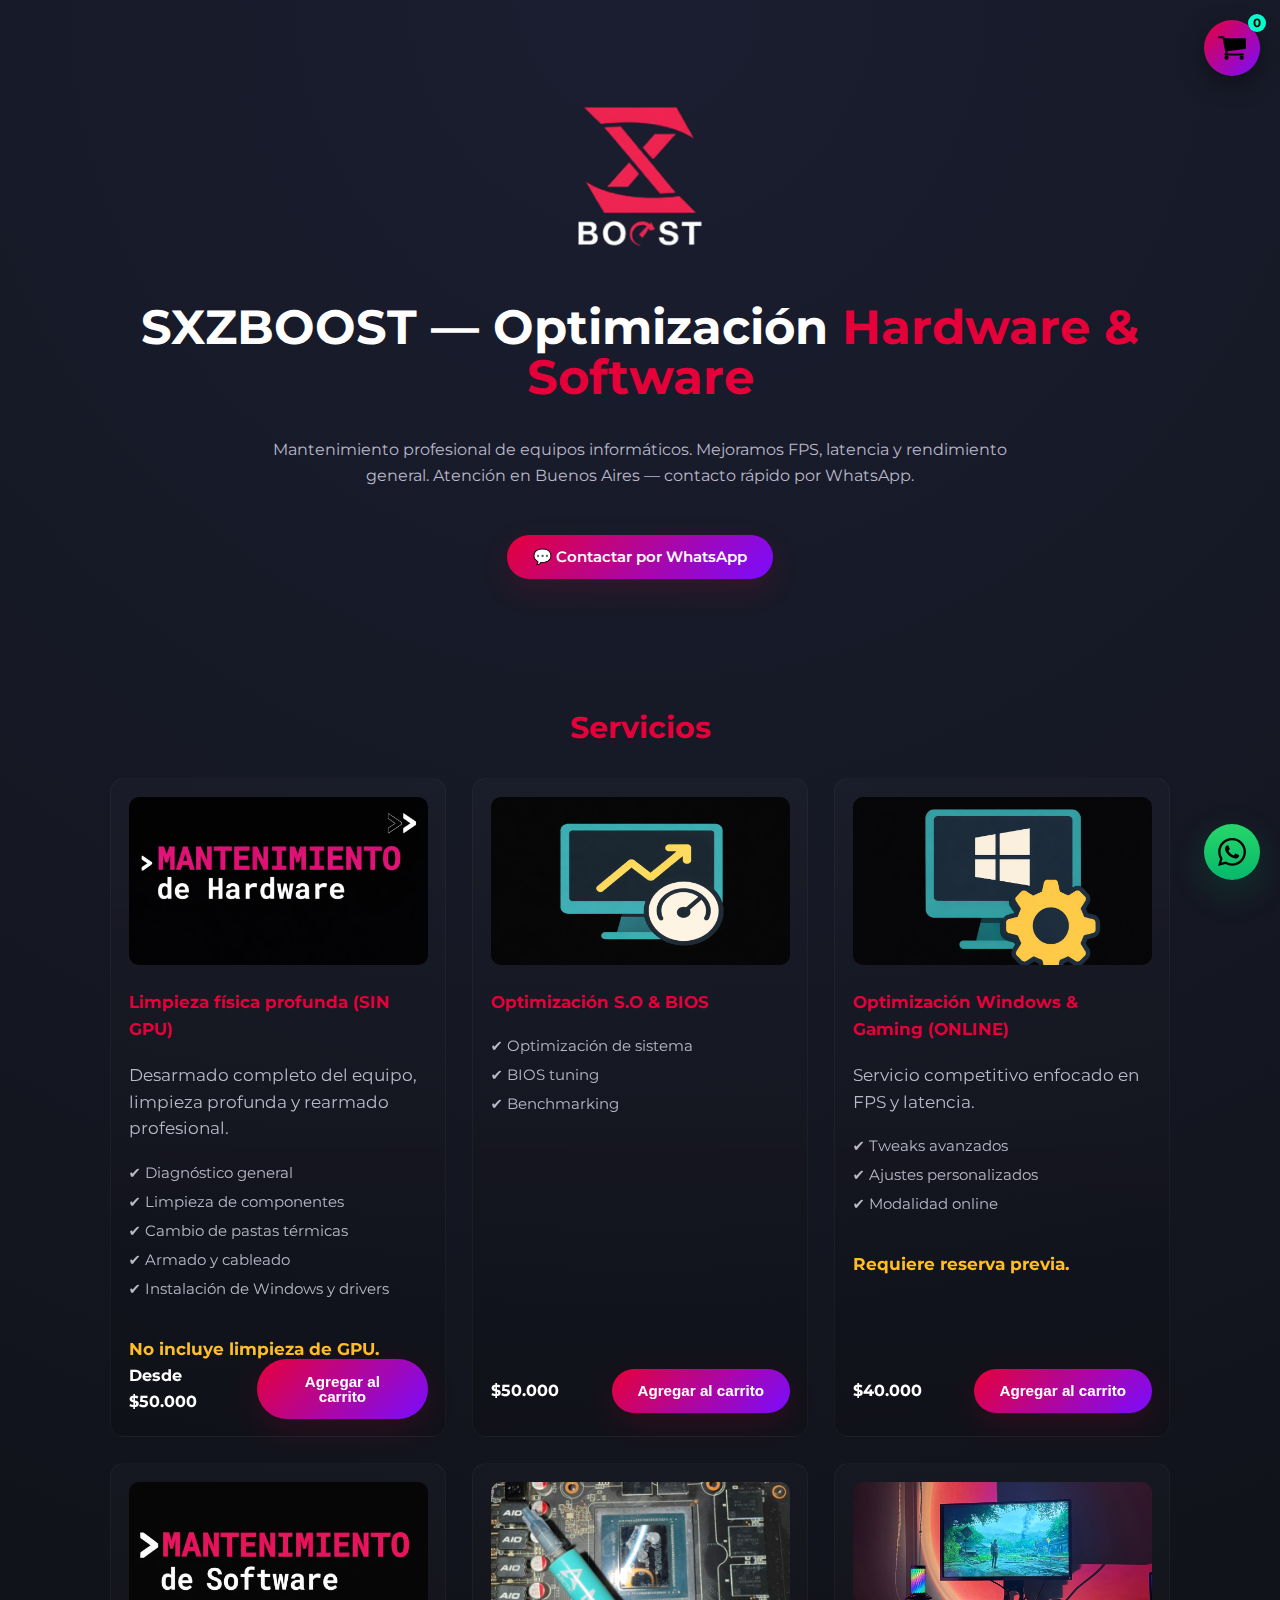
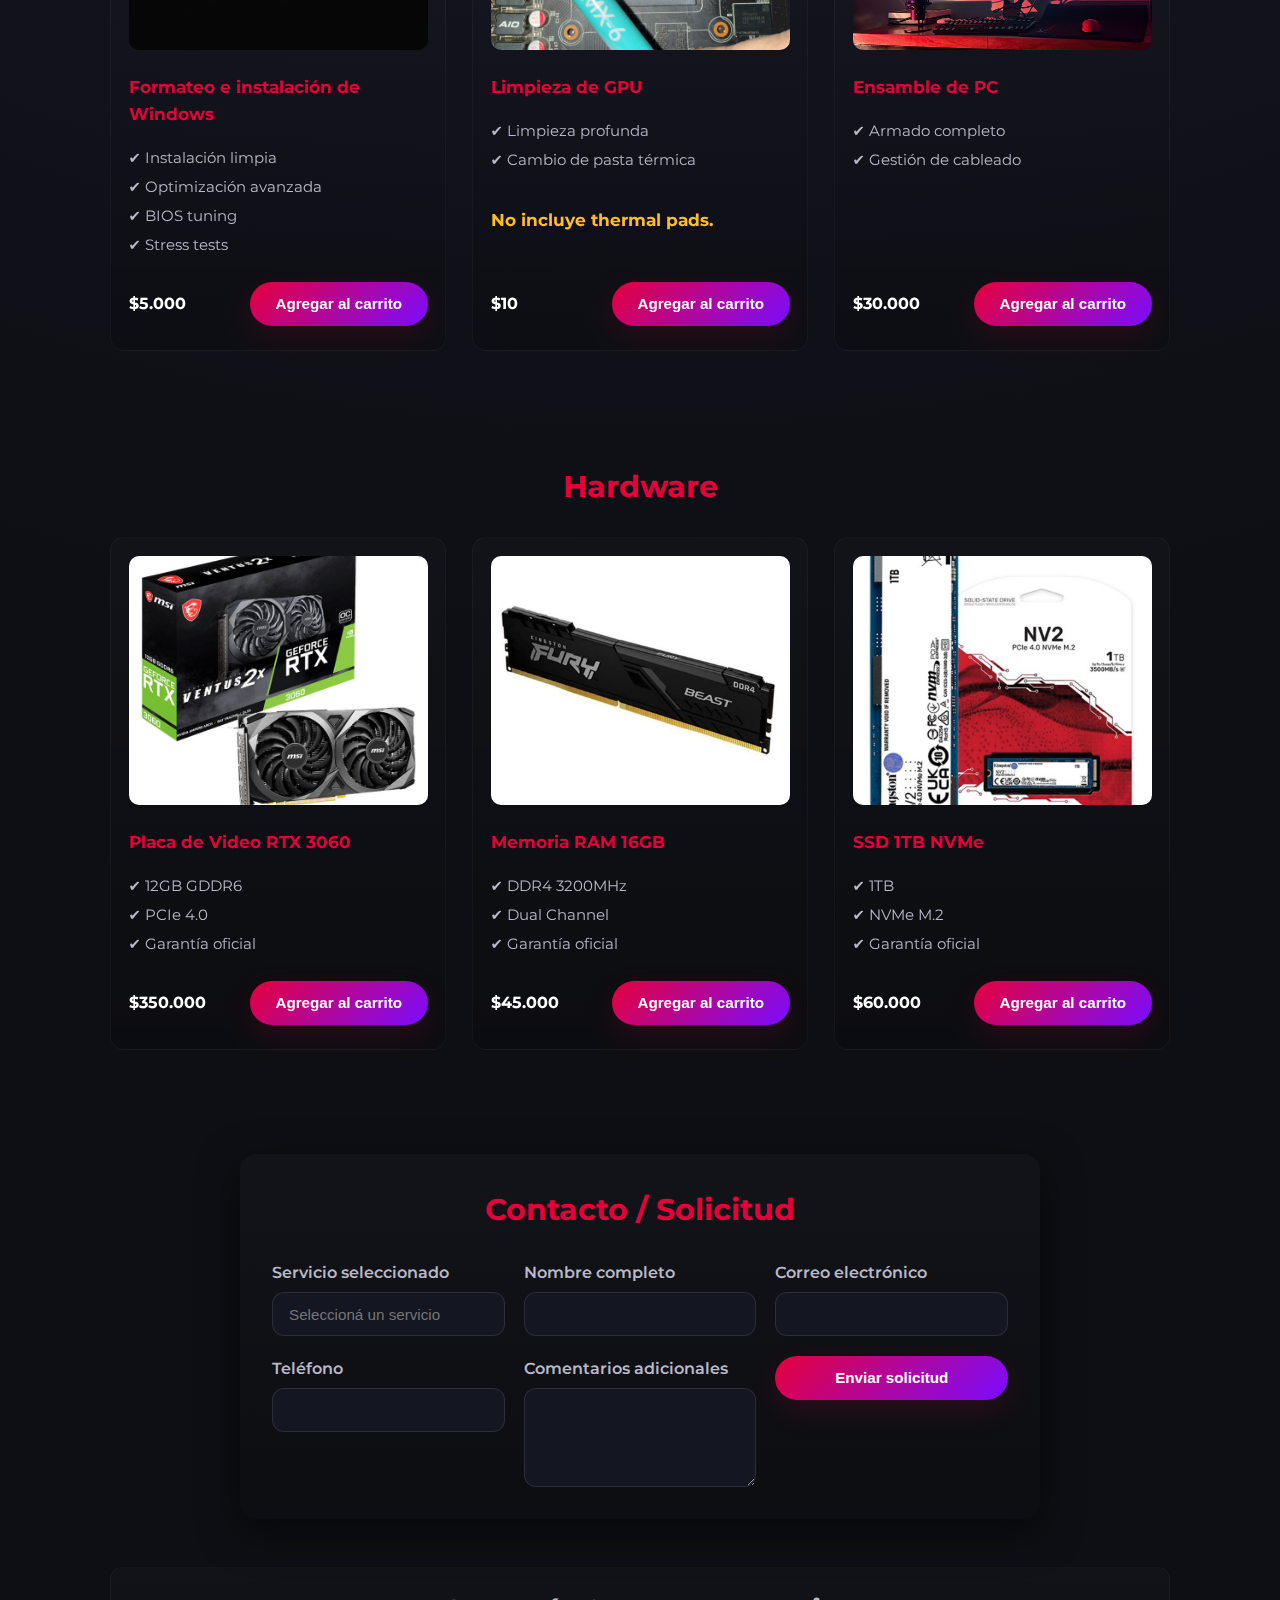
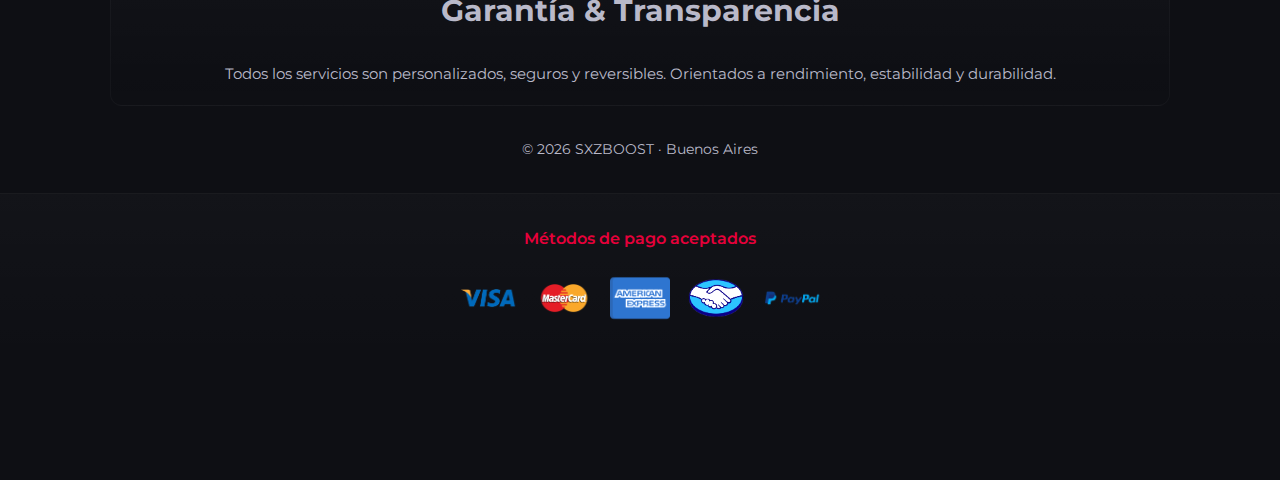
<file: index.html>
<!DOCTYPE html>
<html lang="es">
<head>
<meta charset="UTF-8" />
<meta name="viewport" content="width=device-width, initial-scale=1.0" />
<title>SXZBOOST | Optimización & Mantenimiento PC</title>

<!-- Google Fonts -->
<link rel="preconnect" href="https://fonts.googleapis.com">
<link rel="preconnect" href="https://fonts.gstatic.com" crossorigin>
<link href="https://fonts.googleapis.com/css2?family=Montserrat:wght@300;400;600;700&display=swap" rel="stylesheet">

<!-- Favicon -->
<link rel="icon" type="image/png" href="logo.png">

<!-- CSS externo -->
<link rel="stylesheet" href="assets/css/style.css">
</head>

<body>

<a class="sr-only" href="#main">Saltar al contenido</a>

<header class="hero" role="banner">
<div class="container hero-inner">
    <img class="logo" src="logo.png" alt="SXZBOOST - logo">
    <h1>SXZBOOST — Optimización <span>Hardware & Software</span></h1>
    <p class="lead">
    Mantenimiento profesional de equipos informáticos. Mejoramos FPS, latencia y rendimiento general.
    Atención en Buenos Aires — contacto rápido por WhatsApp.
    </p>

    <div class="hero-ctas">
    <a href="https://wa.me/5491123981806" target="_blank" rel="noopener" class="btn">
        💬 Contactar por WhatsApp
    </a>
    </div>
</div>
</header>

<main id="main" class="container" role="main">

<!-- SERVICIOS -->
<section id="servicios">
<h2><span>Servicios</span></h2>
<div class="services">

<!-- Seis servicios -->
<article class="card">
<div class="card-body">
<img src="img/Limpieza fisica profunda SIN GPU.png" alt="Limpieza física profunda de PC">
<h3>Limpieza física profunda (SIN GPU)</h3>
<p>Desarmado completo del equipo, limpieza profunda y rearmado profesional.</p>
<ul>
<li>✔ Diagnóstico general</li>
<li>✔ Limpieza de componentes</li>
<li>✔ Cambio de pastas térmicas</li>
<li>✔ Armado y cableado</li>
<li>✔ Instalación de Windows y drivers</li>
</ul>
<small class="card-note">No incluye limpieza de GPU.</small>
</div>
<div class="card-footer">
<div class="price">Desde $50.000</div>
<button class="btn btn-add" data-name="Limpieza física SIN GPU" data-price="50000" data-img="img/Limpieza fisica profunda SIN GPU.png">Agregar al carrito</button>
</div>
</article>

<article class="card">
<div class="card-body">
<img src="img/Optimización S.O y Bios.png" alt="Optimización de sistema y BIOS">
<h3>Optimización S.O & BIOS</h3>
<ul>
<li>✔ Optimización de sistema</li>
<li>✔ BIOS tuning</li>
<li>✔ Benchmarking</li>
</ul>
</div>
<div class="card-footer">
<div class="price">$50.000</div>
<button class="btn btn-add" data-name="Optimización S.O & BIOS" data-price="50000" data-img="img/Optimización S.O y Bios.png">Agregar al carrito</button>
</div>
</article>

<article class="card">
<div class="card-body">
<img src="img/Optimización-gaming.png" alt="Optimización Windows Gaming">
<h3>Optimización Windows & Gaming (ONLINE)</h3>
<p>Servicio competitivo enfocado en FPS y latencia.</p>
<ul>
<li>✔ Tweaks avanzados</li>
<li>✔ Ajustes personalizados</li>
<li>✔ Modalidad online</li>
</ul>
<small class="card-note">Requiere reserva previa.</small>
</div>
<div class="card-footer">
<div class="price">$40.000</div>
<button class="btn btn-add" data-name="Optimización Windows & Gaming" data-price="40000" data-img="img/Optimización-gaming.png">Agregar al carrito</button>
</div>
</article>

<article class="card">
<div class="card-body">
<img src="img/Formateo e instalación de Windows Sin backup.png" alt="Formateo Windows">
<h3>Formateo e instalación de Windows</h3>
<ul>
<li>✔ Instalación limpia</li>
<li>✔ Optimización avanzada</li>
<li>✔ BIOS tuning</li>
<li>✔ Stress tests</li>
</ul>
</div>
<div class="card-footer">
<div class="price">$5.000</div>
<button class="btn btn-add" data-name="Formateo Windows" data-price="5000" data-img="img/Formateo e instalación de Windows Sin backup.png">Agregar al carrito</button>
</div>
</article>

<article class="card">
<div class="card-body">
<img src="img/limpieza GPU.jpg" alt="Limpieza de GPU">
<h3>Limpieza de GPU</h3>
<ul>
<li>✔ Limpieza profunda</li>
<li>✔ Cambio de pasta térmica</li>
</ul>
<small class="card-note">No incluye thermal pads.</small>
</div>
<div class="card-footer">
<div class="price">$10</div>
<button class="btn btn-add" data-name="Limpieza GPU" data-price="10" data-img="img/limpieza GPU.jpg">Agregar al carrito</button>
</div>
</article>

<article class="card">
<div class="card-body">
<img src="img/ensamble de PC.jpg" alt="Ensamble de PC">
<h3>Ensamble de PC</h3>
<ul>
<li>✔ Armado completo</li>
<li>✔ Gestión de cableado</li>
</ul>
</div>
<div class="card-footer">
<div class="price">$30.000</div>
<button class="btn btn-add" data-name="Ensamble PC" data-price="30000" data-img="img/ensamble de PC.jpg">Agregar al carrito</button>
</div>
</article>

</div>
</section>

<!-- HARDWARE -->
<section id="hardware">
<h2><span>Hardware</span></h2>
<div class="hardware-grid">

<article class="card">
<div class="card-body">
<img src="img/rtx3060.png" alt="Placa de video">
<h3>Placa de Video RTX 3060</h3>
<ul>
<li>✔ 12GB GDDR6</li>
<li>✔ PCIe 4.0</li>
<li>✔ Garantía oficial</li>
</ul>
</div>
<div class="card-footer">
<div class="price">$350.000</div>
<button class="btn btn-add" data-name="Placa de Video RTX 3060" data-price="350000" data-img="img/rtx3060.png">Agregar al carrito</button>
</div>
</article>

<article class="card">
<div class="card-body">
<img src="img/ram.png" alt="RAM 16GB">
<h3>Memoria RAM 16GB</h3>
<ul>
<li>✔ DDR4 3200MHz</li>
<li>✔ Dual Channel</li>
<li>✔ Garantía oficial</li>
</ul>
</div>
<div class="card-footer">
<div class="price">$45.000</div>
<button class="btn btn-add" data-name="Memoria RAM 16GB" data-price="45000" data-img="img/ram.png">Agregar al carrito</button>
</div>
</article>

<article class="card">
<div class="card-body">
<img src="img/ssd.png" alt="SSD 1TB">
<h3>SSD 1TB NVMe</h3>
<ul>
<li>✔ 1TB</li>
<li>✔ NVMe M.2</li>
<li>✔ Garantía oficial</li>
</ul>
</div>
<div class="card-footer">
<div class="price">$60.000</div>
<button class="btn btn-add" data-name="SSD 1TB NVMe" data-price="60000" data-img="img/ssd.png">Agregar al carrito</button>
</div>
</article>

</div>
</section>

<!-- FORMULARIO -->
<section class="contact-form container">
<h2><span>Contacto / Solicitud</span></h2>
<form id="contactForm" class="form-grid">
<div class="form-group">
<label for="servicio">Servicio seleccionado</label>
<input type="text" id="servicio" name="servicio" readonly placeholder="Seleccioná un servicio">
</div>
<div class="form-group">
<label for="name">Nombre completo</label>
<input type="text" id="name" name="name" required>
</div>
<div class="form-group">
<label for="email">Correo electrónico</label>
<input type="email" id="email" name="email" required>
</div>
<div class="form-group">
<label for="phone">Teléfono</label>
<input type="tel" id="phone" name="phone" required>
</div>
<div class="form-group full-width">
<label for="comments">Comentarios adicionales</label>
<textarea id="comments" name="comments" rows="4"></textarea>
</div>
<div class="form-footer full-width">
<button type="submit" class="btn">Enviar solicitud</button>
</div>
</form>
</section>

<section class="garantia">
<h2>Garantía & Transparencia</h2>
<p>
Todos los servicios son personalizados, seguros y reversibles.
Orientados a rendimiento, estabilidad y durabilidad.
</p>
</section>

</main>

<footer>
<div class="container">
© 2026 SXZBOOST · Buenos Aires
</div>
</footer>

<a class="whatsapp" href="https://wa.me/5491123981806" target="_blank" rel="noopener">
<img src="img/whatsapp.svg" alt="WhatsApp">
</a>

<!-- CARRITO DESPLEGABLE -->
<div id="cart-icon">
<img src="img/cart.svg" alt="Carrito de compras">
<span id="cart-count">0</span>
</div>

<div id="cart-panel">
<h3>Mi Carrito</h3>
<div id="cart-items"></div>
<div id="cart-total">Total: $0</div>
<button id="checkout-btn">Ir al Checkout</button>
</div>

<script>

    const LOCAL_CART_KEY = 'sxz_cart';

// Carrito JS
const cartIcon = document.getElementById('cart-icon');
const cartPanel = document.getElementById('cart-panel');
const cartItemsContainer = document.getElementById('cart-items');
const cartTotal = document.getElementById('cart-total');
const checkoutBtn = document.getElementById('checkout-btn');
const cartCount = document.getElementById('cart-count');

let cart = [];

const savedCart = localStorage.getItem(LOCAL_CART_KEY);
if (savedCart) {
try {
cart = JSON.parse(savedCart);
updateCart();
} catch (e) {
cart = [];
}
}

if (!Array.isArray(cart)) cart = [];

// cargar carrito persistido (si existe)
(function loadCartFromLocal() {
    try {
    const raw = localStorage.getItem(LOCAL_CART_KEY);
    if (!raw) return;
    const stored = JSON.parse(raw);
    // Si hay items en stored, los usamos como carrito inicial
    if (Array.isArray(stored) && stored.length > 0) {
    cart = stored;
    }
    } catch (e) {
    console.warn('No se pudo cargar carrito desde localStorage', e);
    }
})();

function updateCart() {
    cartItemsContainer.innerHTML = '';
    let total = 0;
    cart.forEach((item, index) => {
    total += parseInt(item.price);
    const div = document.createElement('div');
    div.classList.add('cart-item');
    div.innerHTML = `
        <img src="${item.img}" alt="${item.name}">
        <div class="info">
        <span>${item.name}</span>
        <small>$${item.price.toLocaleString()}</small>
        </div>
        <button onclick="removeFromCart(${index})">✕</button>
    `;
    cartItemsContainer.appendChild(div);
    });
    cartTotal.textContent = `Total: $${total.toLocaleString()}`;
    cartCount.textContent = cart.length;

    // persistir carrito en localStorage para que checkout/index lo compartan
    try {
    localStorage.setItem(LOCAL_CART_KEY, JSON.stringify(cart));
    } catch(e) {
    console.warn('No se pudo guardar carrito en localStorage', e);
    }
}

function removeFromCart(index) {
    cart.splice(index, 1);
    updateCart();
}

document.querySelectorAll('.btn-add').forEach(btn => {
    btn.addEventListener('click', () => {
    const name = btn.getAttribute('data-name');
    const price = parseInt(btn.getAttribute('data-price'));
    const img = btn.getAttribute('data-img');
    cart.push({ name, price, img });
    updateCart();
    });
});

checkoutBtn.addEventListener('click', () => {
    if (cart.length === 0) return alert('Agregá al menos un ítem al carrito.');
    const itemsParam = encodeURIComponent(JSON.stringify(cart));
    window.location.href = `checkout.html?cart=${itemsParam}`;
});

// Toggle panel
if(window.innerWidth > 800){
    cartPanel.classList.remove('active');
    cartIcon.addEventListener('click', () => cartPanel.classList.toggle('active'));
} else {
    cartPanel.classList.add('active');
}
</script>

<section class="pagos">
    <div class="container pagos-inner">
    <h4>Métodos de pago aceptados</h4>
    <div class="payment-cards">
    <img src="img/visa.png" alt="Visa">
    <img src="img/mastercard.png" alt="Mastercard">
    <img src="img/amex.png" alt="American Express">
    <img src="img/mercadopago.png" alt="Mercado Pago">
    <img src="img/paypal.png" alt="PayPal">
    </div>
</div>
</section>

</body>
</html>
</file>
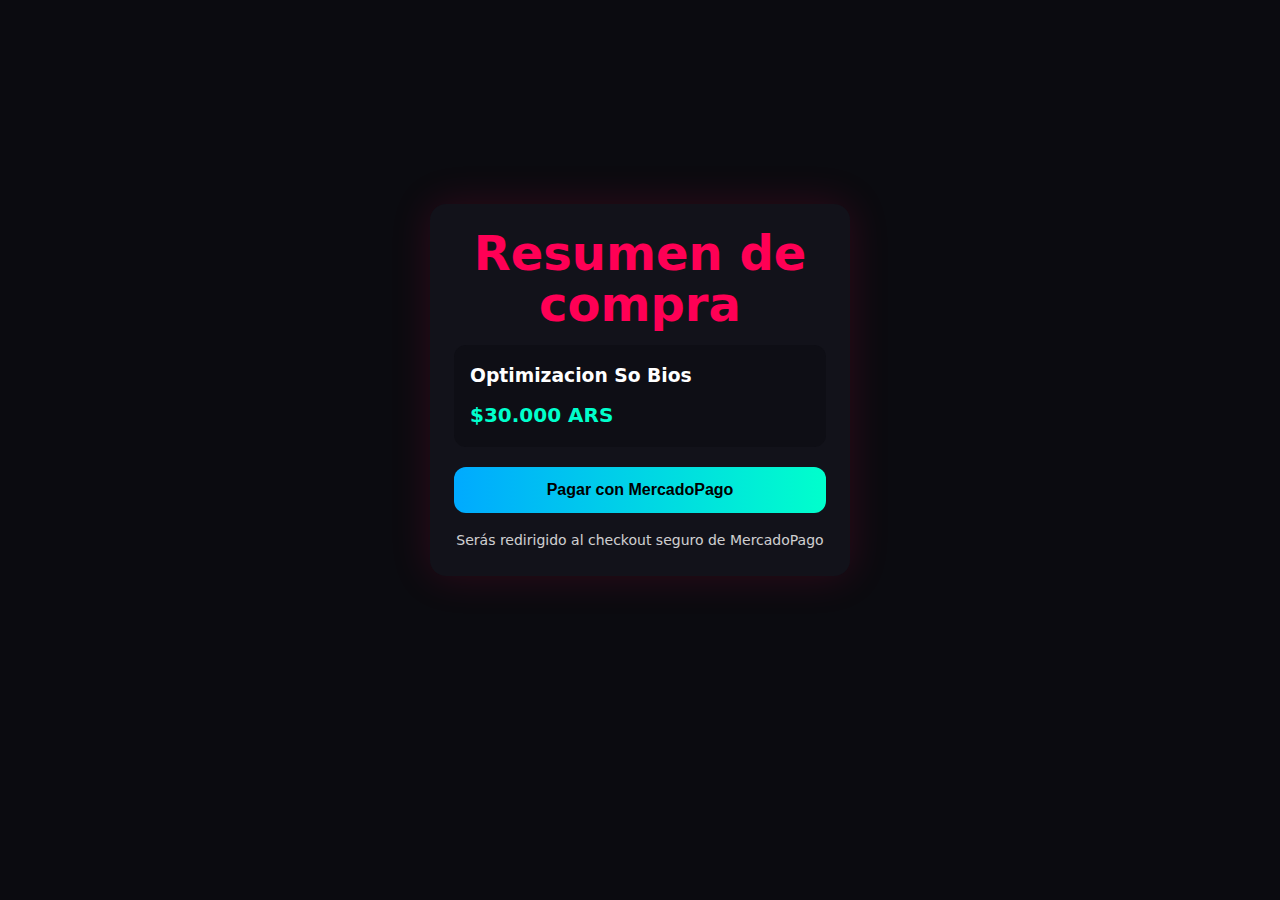
<file: checkout.html>
<!DOCTYPE html>
<html lang="es">
<head>
<meta charset="UTF-8" />
<title>Checkout | SXZ Boost</title>
<meta name="viewport" content="width=device-width, initial-scale=1.0" />

<link rel="stylesheet" href="assets/css/style.css" />

<style>
    body {
    background: #0b0b10;
    color: #fff;
    font-family: system-ui, sans-serif;
    display: flex;
    justify-content: center;
    align-items: center;
    min-height: 100vh;
    }

    .checkout {
    max-width: 420px;
    width: 100%;
    background: #12121a;
    border-radius: 16px;
    padding: 24px;
    box-shadow: 0 0 40px rgba(255,0,80,.15);
    }

    h1 {
    color: #ff0055;
    margin-bottom: 16px;
    text-align: center;
    }

    .summary {
    background: #0e0e15;
    border-radius: 12px;
    padding: 16px;
    margin-bottom: 20px;
    }

    .summary h3 {
    margin: 0;
    color: #fff;
    }

    .price {
    margin-top: 8px;
    font-size: 20px;
    color: #00ffcc;
    }

    .btn-pagar {
    width: 100%;
    padding: 14px;
    font-size: 16px;
    border-radius: 12px;
    border: none;
    background: linear-gradient(90deg,#00aaff,#00ffcc);
    color: #000;
    cursor: pointer;
    font-weight: bold;
    }

    .info {
    margin-top: 16px;
    font-size: 14px;
    opacity: .8;
    text-align: center;
    }
</style>
</head>

<body>

<div class="checkout">

    <h1>Resumen de compra</h1>

    <div class="summary">
    <h3 id="producto">Optimizacion So Bios</h3>
    <div class="price">$30.000 ARS</div>
    </div>

    <button class="btn-pagar">Pagar con MercadoPago</button>

    <div class="info">
    Serás redirigido al checkout seguro de MercadoPago
    </div>

</div>

<script>
    const payButton = document.querySelector(".btn-pagar");

    payButton.addEventListener("click", async () => {

    const producto = document.getElementById("producto").textContent;

    const precios = {
        "Optimizacion So Bios": 30000,
        "Ensamble Pc": 30000,
        "Limpieza Gpu": 25000
    };

    const res = await fetch("/create-preference", {
        method: "POST",
        headers: { "Content-Type": "application/json" },
        body: JSON.stringify({
        title: producto,
        price: precios[producto]
        })
    });

    const data = await res.json();

window.location.href = data.sandbox_init_point;
});
</file>
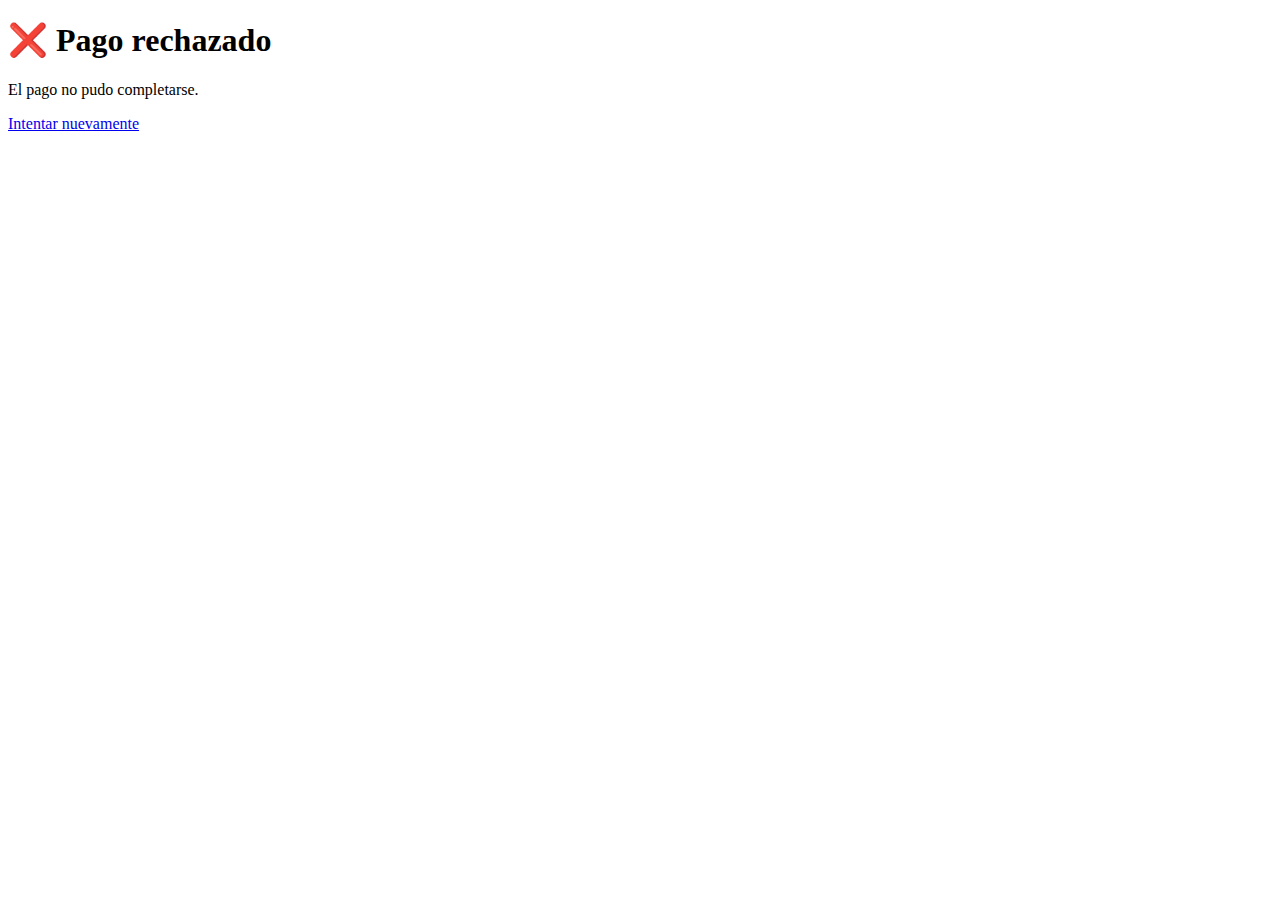
<file: failure.html>
<!DOCTYPE html>
<html lang="es">
<head>
    <meta charset="UTF-8">
    <title>Pago rechazado</title>
</head>
<body>
    <h1>❌ Pago rechazado</h1>
    <p>El pago no pudo completarse.</p>
    <a href="checkout.html">Intentar nuevamente</a>
</body>
</html>
</file>
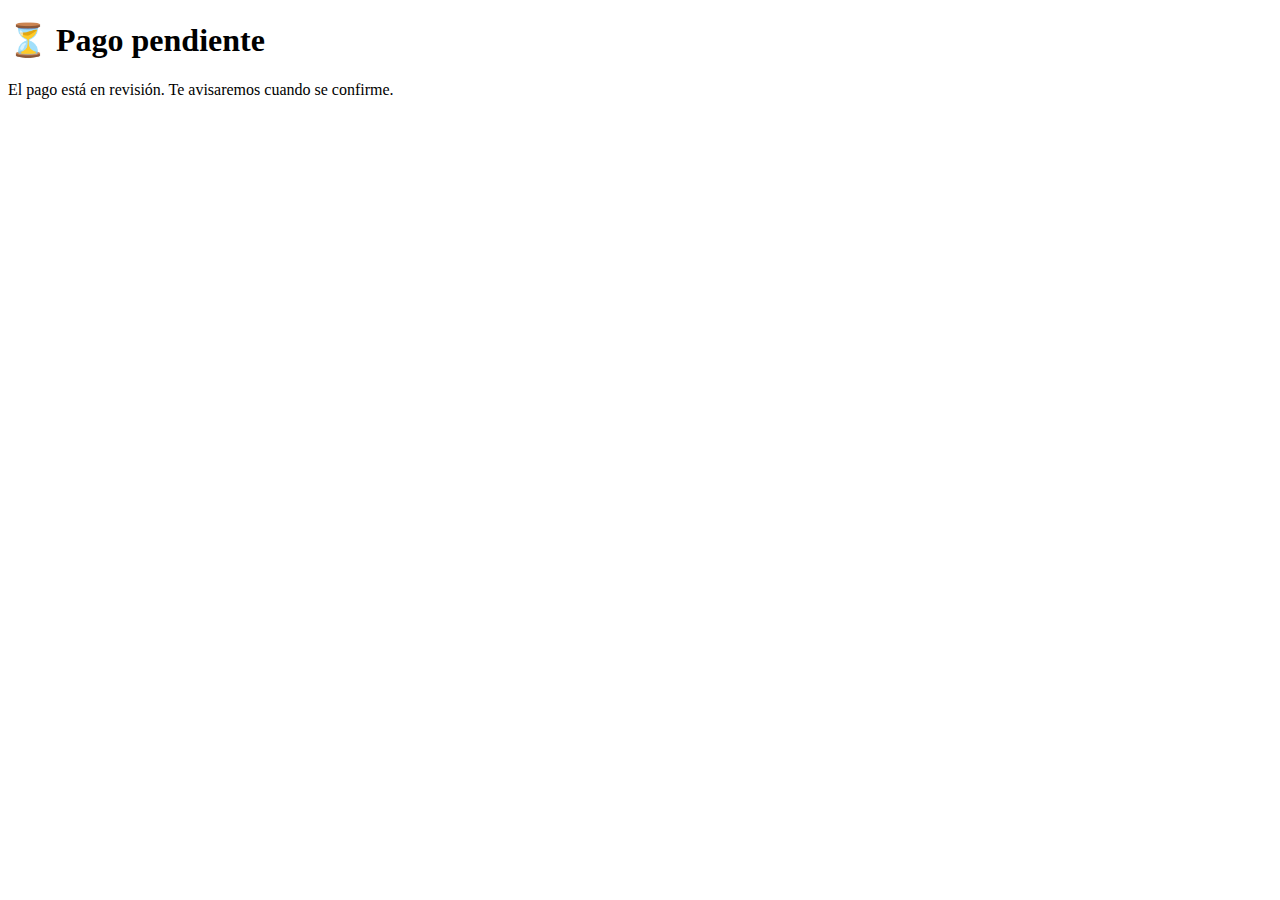
<file: pending.html>
<!DOCTYPE html>
<html lang="es">
<head>
    <meta charset="UTF-8">
    <title>Pago pendiente</title>
</head>
<body>
    <h1>⏳ Pago pendiente</h1>
    <p>El pago está en revisión. Te avisaremos cuando se confirme.</p>
</body>
</html>
</file>
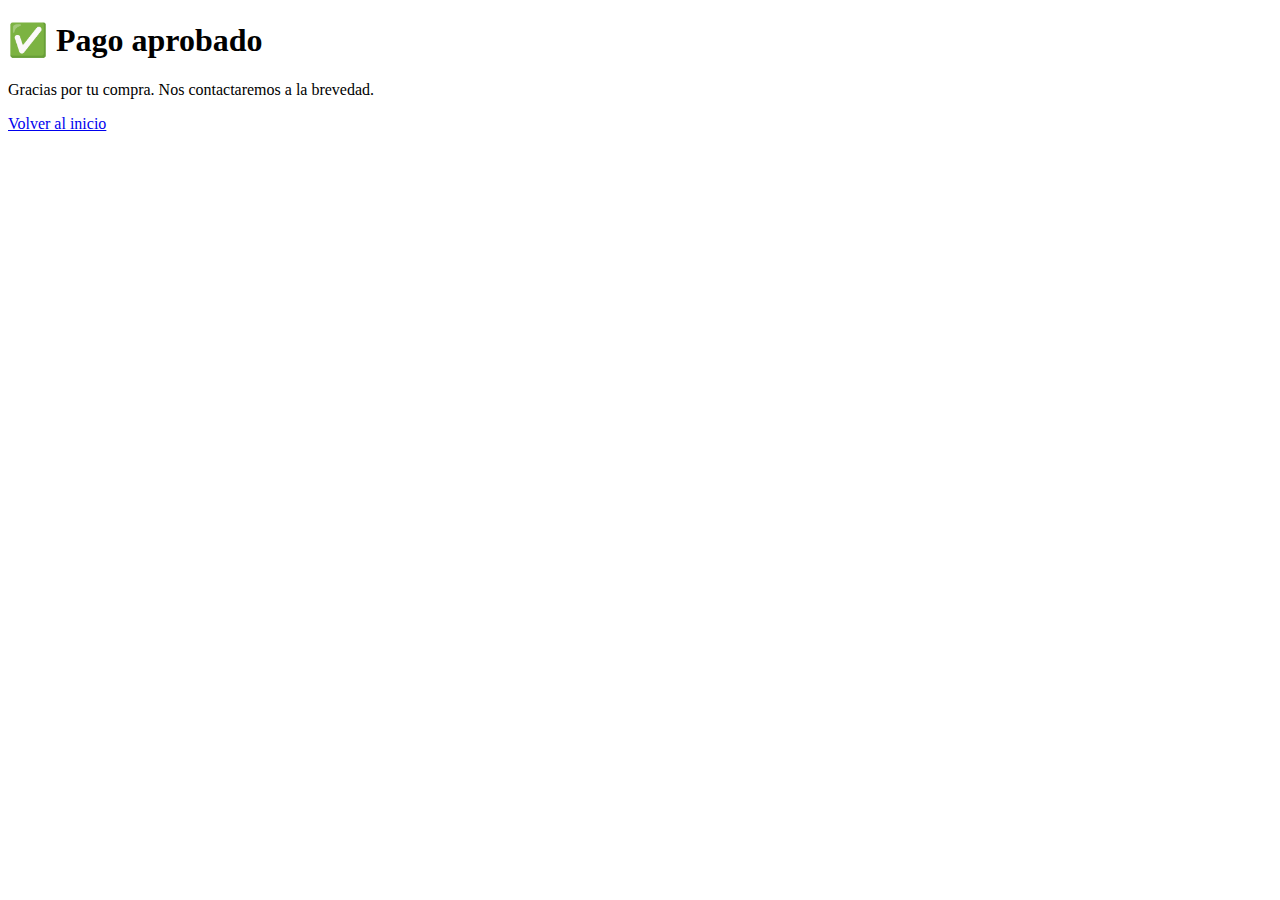
<file: success.html>
<!DOCTYPE html>
<html lang="es">
<head>
    <meta charset="UTF-8">
    <title>Pago aprobado</title>
</head>
<body>
    <h1>✅ Pago aprobado</h1>
    <p>Gracias por tu compra. Nos contactaremos a la brevedad.</p>
    <a href="index.html">Volver al inicio</a>
</body>
<script>
    localStorage.removeItem('sxz_cart');
</script>
</html>
</file>
<file: assets/css/style.css>
:root{
  --bg: #0e0f14;
  --bg-soft: #141622;
  --primary: #e6003a;
  --secondary: #7a0cff;
  --muted: #b9b9c9;
  --glass: rgba(255,255,255,0.03);
  --accent-shadow: 0 8px 30px rgba(122,12,255,0.09);
  --max-width: 1100px;
}

/* Reset / base */
* {box-sizing: border-box; margin:0; padding:0}
html {scroll-behavior: smooth;}
body {
  font-family: 'Montserrat', system-ui, -apple-system, 'Segoe UI', Roboto, 'Helvetica Neue', Arial;
  background: radial-gradient(circle at top, #1b1e30 0%, var(--bg) 60%);
  color: #fff;
  line-height: 1.6;
  -webkit-font-smoothing:antialiased;
  -moz-osx-font-smoothing:grayscale;
  padding-bottom: 120px;
}

a { color: inherit; text-decoration: none; }

.container {
  max-width: var(--max-width);
  margin: 0 auto;
  padding: 0 1.25rem;
}

/* Header / Hero */
header.hero{
  min-height: 72vh;
  display: flex;
  align-items: center;
  justify-content: center;
  text-align: center;
  padding: 3rem 0;
}

.hero-inner {
  width:100%;
  display:flex;
  gap:1.5rem;
  align-items:center;
  justify-content:center;
  flex-direction:column;
}

.logo {
  max-width: 220px;
  width: 40%;
  height: auto;
  display:block;
  margin-bottom: 0.6rem;
}

h1 {
  font-size: clamp(1.8rem, 4.8vw, 3rem);
  line-height: 1.05;
  font-weight:700;
  margin-bottom: .6rem;
}

h1 span{ color: var(--primary); }

.lead {
  color: var(--muted);
  max-width: 780px;
  font-size: 1.03rem;
  margin-bottom: 1.4rem;
}

.hero-ctas {
  display:flex;
  gap: .9rem;
  flex-wrap:wrap;
  justify-content:center;
}

.btn:active { transform: translateY(1px) scale(.998); }
.btn:focus { outline: 3px solid rgba(230,0,58,0.18); outline-offset:3px; }

/* Secciones */
section { padding: 3.5rem 0; }
section h2 {
  text-align:center;
  font-size: 1.9rem;
  margin-bottom: 1.6rem;
}
section h2 span{ color: var(--primary); }

/* Cards grid */
.services {
  display: grid;
  gap: 1.6rem;
  grid-template-columns: repeat(auto-fit, minmax(260px,1fr));
  align-items: stretch;
}

.hardware-grid {
  display: grid;
  gap: 1.6rem;
  grid-template-columns: repeat(auto-fit, minmax(220px,1fr));
  align-items: stretch;
}

.card {
  background: linear-gradient(180deg, rgba(255,255,255,0.02), rgba(0,0,0,0.15));
  border-radius: 14px;
  padding: 1.1rem;
  border: 1px solid rgba(255,255,255,0.04);
  display:flex;
  flex-direction:column;
  height:100%;
  transition: transform .28s ease, box-shadow .28s ease;
  will-change: transform;
  position: relative;
}

.card:hover { transform: translateY(-8px); box-shadow: 0 18px 60px rgba(2,6,23,0.6); }

.card-body {
  display:flex;
  flex-direction:column;
  gap:.6rem;
}

.card img {
  width:100%;
  aspect-ratio: 16/9;
  object-fit: cover;
  border-radius:10px;
  margin-bottom: .9rem;
  background: linear-gradient(180deg, rgba(0,0,0,0.12), rgba(0,0,0,0.18));
}

.card h3 { color: var(--primary); margin-bottom: .6rem; font-size:1.05rem; }
.card p { color: var(--muted); font-size: 1.05rem; margin-bottom: .6rem; flex-grow:0; }
.card ul { list-style: none; color: var(--muted); margin-bottom: .8rem; padding-left: 0; }
.card ul li { margin-bottom: .35rem; font-size: .92rem; }

.card-note {
  display: block;
  margin-top: .6rem;
  color: #ffbf24;
  font-family: 'Montserrat', system-ui, -apple-system, 'Segoe UI', Roboto, 'Helvetica Neue', Arial;
  font-size: 1.05rem;
  font-weight: 700;
  line-height: 1.2;
}

.card-footer {
  margin-top: auto;
  display:flex;
  gap:.6rem;
  align-items:center;
  justify-content:space-between;
  min-height:56px;
}

.price {
  font-weight:700;
  color:#fff;
  min-width: 110px;
}

.btn {
  display: inline-flex;
  align-items: center;
  justify-content: center;
  gap: .6rem;
  background: linear-gradient(135deg, var(--primary), var(--secondary));
  color: white;
  padding: .9rem 1.6rem;
  border-radius: 999px;
  font-weight: 600;
  font-size: .95rem;
  box-shadow: 0 10px 30px rgba(230,0,58,0.14);
  transition: transform .18s ease, box-shadow .18s ease;
  border: none;
  cursor: pointer;
  line-height: 1;
}

.contact { text-align:center; color:var(--muted); }
.contact a { color: var(--primary); font-weight:600; }

.garantia {
  background: linear-gradient(180deg, rgba(255,255,255,0.02), transparent);
  border-radius: 12px;
  padding: 1.2rem;
  border: 1px solid rgba(255,255,255,0.03);
  color: var(--muted);
  max-width: var(--max-width);
  margin: 0 auto;
  text-align:center;
}

.garantia p { color: var(--muted); font-size: 0.95rem; line-height: 1.6; opacity: 1; }

footer {
  padding: 2rem 0;
  text-align:center;
  color: var(--muted);
  font-size: .9rem;
}

.whatsapp {
  position: fixed;
  bottom: 20px;
  right: 20px;
  width: 56px;
  height: 56px;
  background: linear-gradient(180deg,#28d66a,#05b86b);
  border-radius: 50%;
  display: flex;
  align-items: center;
  justify-content: center;
  box-shadow: 0 12px 36px rgba(5,184,107,0.18);
  z-index: 1100;
  transition: transform .15s ease;
}

.whatsapp:active { transform: scale(.98) }
.whatsapp img { width: 28px; height: 28px; display:block; }

@media (max-width: 800px){
  .logo { max-width: 160px; width: 34%; }
  .hero-inner { padding: 0 .8rem; }
  .card-footer { min-height: 64px; }
}

@media (max-width: 460px){
  .lead { font-size: .96rem; }
  header.hero { padding-top: 2rem; padding-bottom: 2rem; min-height: 62vh; }
  .card img { aspect-ratio: 4/3; }
}

/* Utility */
.muted { color: var(--muted); }
.sr-only { position:absolute; left:-9999px; top:auto; width:1px; height:1px; overflow:hidden; }

/* --- NUEVAS REGLAS PARA EL CARRITO DESPLEGABLE --- */
#cart-icon {
  position: fixed;
  top: 20px;
  right: 20px;
  width: 56px;
  height: 56px;
  background: linear-gradient(135deg,#e6003a,#7a0cff);
  border-radius: 50%;
  display:flex;
  align-items:center;
  justify-content:center;
  cursor:pointer;
  z-index:1200;
  box-shadow:0 8px 24px rgba(0,0,0,0.4);
  transition: transform 0.15s ease;
}

#cart-icon:active { transform: scale(.95); }

#cart-icon img { width:28px; height:28px; }
#cart-count {
  position:absolute;
  top:-6px;
  right:-6px;
  background:#00ffcc;
  color:#000;
  font-size:0.75rem;
  font-weight:bold;
  border-radius:50%;
  width:18px;
  height:18px;
  display:flex;
  align-items:center;
  justify-content:center;
}

#cart-panel {
  position: fixed;
  top:80px;
  right:20px;
  width:300px;
  max-height:80vh;
  background: var(--bg-soft);
  border-radius:16px;
  padding:16px;
  box-shadow:0 16px 40px rgba(0,0,0,0.6);
  transform: translateX(120%);
  opacity:0;
  transition: all 0.3s ease;
  overflow-y:auto;
  z-index:1150;
}

#cart-panel.active {
  transform: translateX(0);
  opacity:1;
}

/* Items del carrito */
.cart-item {
  display:flex;
  gap:10px;
  align-items:center;
  margin-bottom:10px;
  padding:6px;
  border-radius:10px;
  transition: all 0.2s ease;
}

.cart-item:hover {
  background: rgba(230,0,58,0.05);
  box-shadow: 0 4px 12px rgba(0,0,0,0.3);
}

/* CARRITO: imagenes uniformes */
.cart-item img {
width: 48px;
height: 48px;
object-fit: cover; /* recorta la imagen, mantiene proporción */
border-radius: 6px;
}

.cart-item .info { flex:1; }
.cart-item .info span { display:block; font-weight:600; }
.cart-item .info small { color: var(--muted); font-size:0.85rem; }

.cart-item button {
  background:none;
  border:none;
  color:#ff4f4f;
  font-weight:bold;
  cursor:pointer;
  transition: transform 0.15s ease;
}
.cart-item button:hover { transform: scale(1.2); }

/* GALERÍA DE HARDWARE: todas las imágenes con proporción uniforme */
.hardware-grid .card img {
width: 100%;
aspect-ratio: 1.2; /* Ajusta según quieras (1.2 = ancho 1.2 veces la altura) */
object-fit: cover; /* Recorta pero mantiene proporciones */
border-radius: 10px;
margin-bottom: 0.9rem;
background: linear-gradient(180deg, rgba(0,0,0,0.12), rgba(0,0,0,0.18));
}

#cart-total { font-weight:bold; text-align:center; margin-top:12px; margin-bottom:12px; }
#checkout-btn {
  width:100%;
  padding:10px;
  border:none;
  border-radius:12px;
  background: linear-gradient(135deg,#e6003a,#7a0cff);
  color:#fff;
  font-weight:600;
  cursor:pointer;
  transition:all 0.2s ease;
}
#checkout-btn:hover { transform: translateY(-2px); box-shadow:0 8px 24px rgba(122,12,255,0.4); }

/* Contact Form */
.contact-form {
  background: linear-gradient(180deg, rgba(255,255,255,0.02), rgba(0,0,0,0.12));
  padding: 2rem;
  border-radius: 16px;
  margin: 3rem auto;
  max-width: 800px;
  box-shadow: 0 12px 40px rgba(0,0,0,0.5);
}

.contact-form h2 {
  text-align: center;
  margin-bottom: 1.6rem;
  color: var(--primary);
}

.form-grid {
  display: grid;
  gap: 1.2rem;
  grid-template-columns: repeat(auto-fit, minmax(220px, 1fr));
}

.form-group {
  display: flex;
  flex-direction: column;
}

.form-group label {
  font-weight: 600;
  margin-bottom: 0.4rem;
  color: var(--muted);
}

.form-group input,
.form-group textarea {
  padding: 0.8rem 1rem;
  border-radius: 12px;
  border: 1px solid rgba(255,255,255,0.1);
  background: var(--bg-soft);
  color: #fff;
  font-size: 0.95rem;
}

.form-footer {
  text-align: center;
}

.form-footer .btn {
  width: 100%;
  max-width: 300px;
}

/* Always visible cart in mobile */
@media (max-width: 800px){
  #cart-panel {
    transform: translateX(0);
    opacity:1;
    top:70px;
  }
}

/* Para pantallas pequeñas, ajustamos tamaño del carrito */
@media (max-width: 500px){
#cart-panel {
width: 90%;
max-height: 60vh;
}
.cart-item img {
width: 42px;
height: 42px;
}
}

.pagos {
  padding: 2rem 0;
  background: linear-gradient(180deg, rgba(255,255,255,0.02), transparent);
  text-align: center;
  border-top: 1px solid rgba(255,255,255,0.05);
}

.pagos h4 {
  color: var(--primary);
  margin-bottom: 1rem;
  font-weight: 600;
  font-size: 1rem;
}

.payment-cards {
  display: flex;
  flex-wrap: wrap;
  justify-content: center;
  gap: 1rem;
  align-items: center;
}

.payment-cards img {
  height: 60px;        /* tamaño pequeño y uniforme */
  object-fit: contain;  /* mantiene proporción del logo */
  filter: brightness(1.05);
  transition: transform 0.2s ease;
}

.payment-cards img:hover {
  transform: scale(1.1); /* efecto sutil al pasar el cursor */
}
</file>
